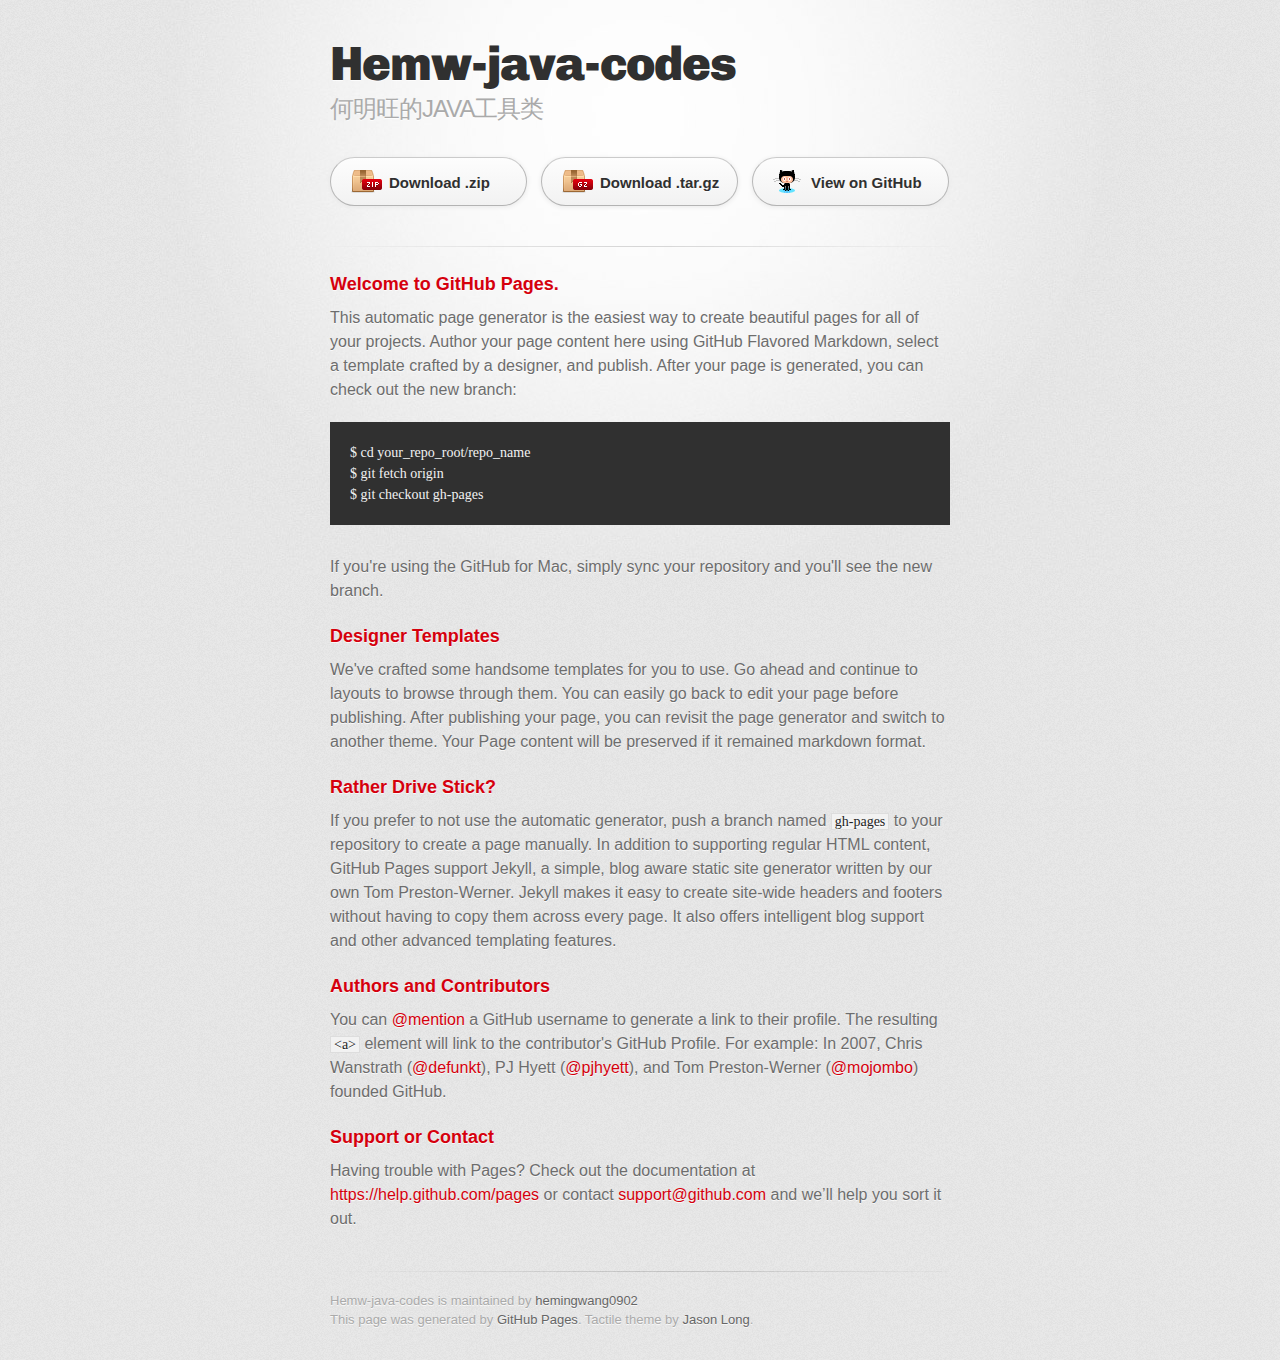
<file: index.html>
<!DOCTYPE html>
<html>
  <head>
    <meta charset='utf-8'>
    <meta http-equiv="X-UA-Compatible" content="chrome=1">
    <link href='https://fonts.googleapis.com/css?family=Chivo:900' rel='stylesheet' type='text/css'>
    <link rel="stylesheet" type="text/css" href="stylesheets/stylesheet.css" media="screen">
    <link rel="stylesheet" type="text/css" href="stylesheets/pygment_trac.css" media="screen">
    <link rel="stylesheet" type="text/css" href="stylesheets/print.css" media="print">
    <!--[if lt IE 9]>
    <script src="//html5shiv.googlecode.com/svn/trunk/html5.js"></script>
    <![endif]-->
    <title>Hemw-java-codes by hemingwang0902</title>
  </head>

  <body>
    <div id="container">
      <div class="inner">

        <header>
          <h1>Hemw-java-codes</h1>
          <h2>何明旺的JAVA工具类</h2>
        </header>

        <section id="downloads" class="clearfix">
          <a href="https://github.com/hemingwang0902/hemw-java-codes/zipball/master" id="download-zip" class="button"><span>Download .zip</span></a>
          <a href="https://github.com/hemingwang0902/hemw-java-codes/tarball/master" id="download-tar-gz" class="button"><span>Download .tar.gz</span></a>
          <a href="https://github.com/hemingwang0902/hemw-java-codes" id="view-on-github" class="button"><span>View on GitHub</span></a>
        </section>

        <hr>

        <section id="main_content">
          <h3>
<a id="welcome-to-github-pages" class="anchor" href="#welcome-to-github-pages" aria-hidden="true"><span class="octicon octicon-link"></span></a>Welcome to GitHub Pages.</h3>

<p>This automatic page generator is the easiest way to create beautiful pages for all of your projects. Author your page content here using GitHub Flavored Markdown, select a template crafted by a designer, and publish. After your page is generated, you can check out the new branch:</p>

<pre><code>$ cd your_repo_root/repo_name
$ git fetch origin
$ git checkout gh-pages
</code></pre>

<p>If you're using the GitHub for Mac, simply sync your repository and you'll see the new branch.</p>

<h3>
<a id="designer-templates" class="anchor" href="#designer-templates" aria-hidden="true"><span class="octicon octicon-link"></span></a>Designer Templates</h3>

<p>We've crafted some handsome templates for you to use. Go ahead and continue to layouts to browse through them. You can easily go back to edit your page before publishing. After publishing your page, you can revisit the page generator and switch to another theme. Your Page content will be preserved if it remained markdown format.</p>

<h3>
<a id="rather-drive-stick" class="anchor" href="#rather-drive-stick" aria-hidden="true"><span class="octicon octicon-link"></span></a>Rather Drive Stick?</h3>

<p>If you prefer to not use the automatic generator, push a branch named <code>gh-pages</code> to your repository to create a page manually. In addition to supporting regular HTML content, GitHub Pages support Jekyll, a simple, blog aware static site generator written by our own Tom Preston-Werner. Jekyll makes it easy to create site-wide headers and footers without having to copy them across every page. It also offers intelligent blog support and other advanced templating features.</p>

<h3>
<a id="authors-and-contributors" class="anchor" href="#authors-and-contributors" aria-hidden="true"><span class="octicon octicon-link"></span></a>Authors and Contributors</h3>

<p>You can <a href="https://github.com/blog/821" class="user-mention">@mention</a> a GitHub username to generate a link to their profile. The resulting <code>&lt;a&gt;</code> element will link to the contributor's GitHub Profile. For example: In 2007, Chris Wanstrath (<a href="https://github.com/defunkt" class="user-mention">@defunkt</a>), PJ Hyett (<a href="https://github.com/pjhyett" class="user-mention">@pjhyett</a>), and Tom Preston-Werner (<a href="https://github.com/mojombo" class="user-mention">@mojombo</a>) founded GitHub.</p>

<h3>
<a id="support-or-contact" class="anchor" href="#support-or-contact" aria-hidden="true"><span class="octicon octicon-link"></span></a>Support or Contact</h3>

<p>Having trouble with Pages? Check out the documentation at <a href="https://help.github.com/pages">https://help.github.com/pages</a> or contact <a href="mailto:support@github.com">support@github.com</a> and we’ll help you sort it out.</p>
        </section>

        <footer>
          Hemw-java-codes is maintained by <a href="https://github.com/hemingwang0902">hemingwang0902</a><br>
          This page was generated by <a href="https://pages.github.com">GitHub Pages</a>. Tactile theme by <a href="https://twitter.com/jasonlong">Jason Long</a>.
        </footer>

                  <script type="text/javascript">
            var gaJsHost = (("https:" == document.location.protocol) ? "https://ssl." : "http://www.");
            document.write(unescape("%3Cscript src='" + gaJsHost + "google-analytics.com/ga.js' type='text/javascript'%3E%3C/script%3E"));
          </script>
          <script type="text/javascript">
            try {
              var pageTracker = _gat._getTracker("UA-6421999-5");
            pageTracker._trackPageview();
            } catch(err) {}
          </script>

      </div>
    </div>
  </body>
</html>
</file>
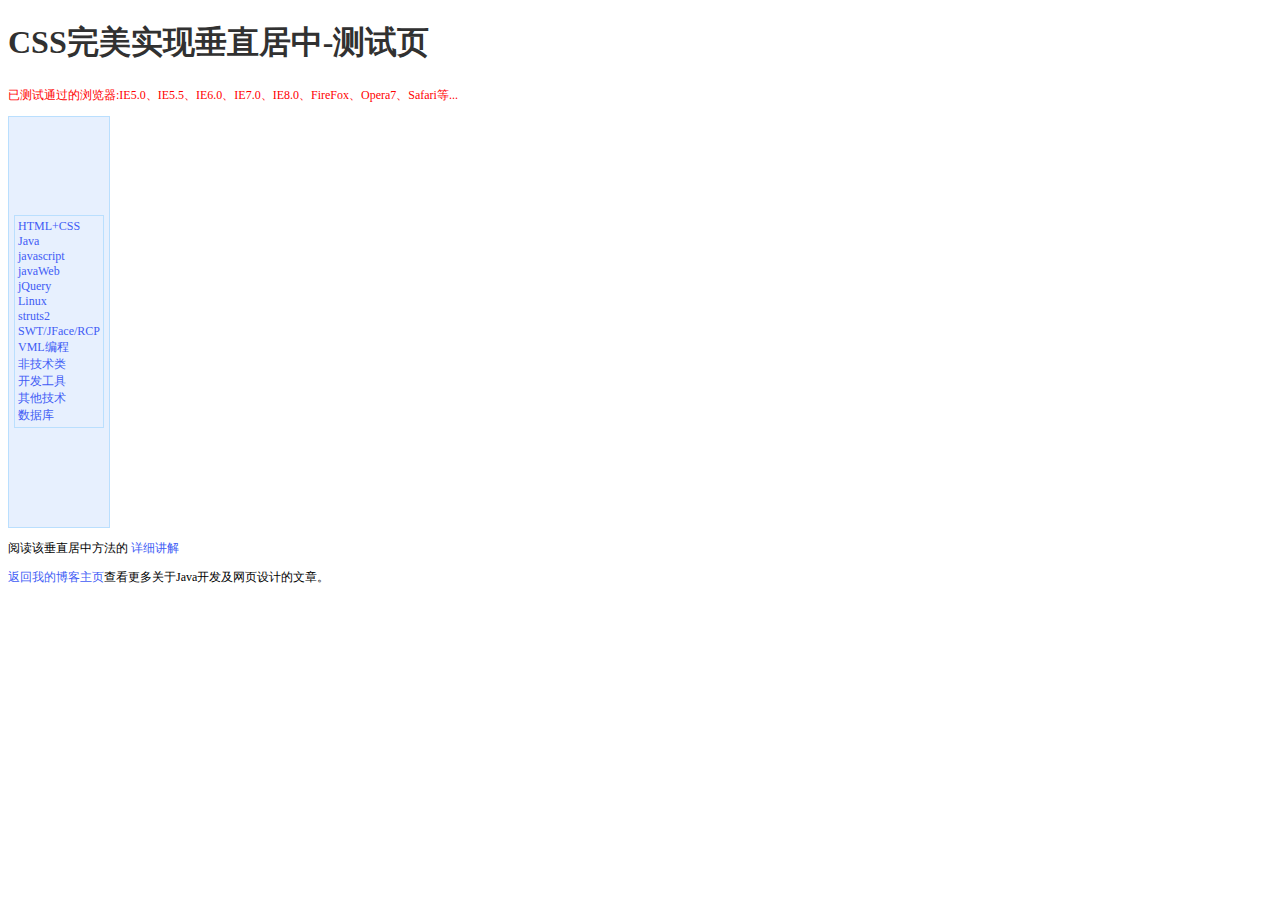
<file: java-web-utils/src/main/webapp/vertical-center.html>
﻿<!DOCTYPE html>
<html>
	<head>
		<meta http-equiv="Content-Type" content="text/html; charset=gb2312" />
		<title>CSS垂直居中-测试页面</title>
		<style>
p,div {
	font-size: 12px;
}

#outer {
	height: 400px;
	display: table;
	background-color: #E7F0FE;
	overflow: hidden; #
	position: relative;
	padding: 5px;
}

#middle {
	display: table-cell;
	vertical-align: middle; #
	position: absolute; #
	top: 50%;
}

#inner { #
	position: relative; #
	top: -50%;
	padding: 3px;
}

.border {
	border: 1px solid #BADFFE;
}

a:link {
	text-decoration: none;
	color: #415CF5;
}

a:visited {
	text-decoration: none;
	color: #666666;
}

a:hover {
	color: #FF3300;
	text-decoration: underline;
}
</style>
	</head>

	<body>
		<h1 style="font-family: 微软雅黑; color: #313131">CSS完美实现垂直居中-测试页</h1>
		<p style="color: red;">已测试通过的浏览器:IE5.0、IE5.5、IE6.0、IE7.0、IE8.0、FireFox、Opera7、Safari等...</p>
		<div id="outer" class="border">
			<div id="middle">
				<div id="inner" class="border">
					<a target="_blank" href="http://blog.csdn.net/hemingwang0902/category/502477.aspx">HTML+CSS</a><br />
					<a target="_blank" href="http://blog.csdn.net/hemingwang0902/category/298038.aspx" title="Java基础， J2ee框架...">Java</a><br />
					<a target="_blank" href="http://blog.csdn.net/hemingwang0902/category/298037.aspx" title="Javascript">javascript</a><br />
					<a target="_blank" href="http://blog.csdn.net/hemingwang0902/category/567103.aspx">javaWeb</a><br />
					<a target="_blank" href="http://blog.csdn.net/hemingwang0902/category/553098.aspx">jQuery</a><br />
					<a target="_blank" href="http://blog.csdn.net/hemingwang0902/category/612012.aspx">Linux</a><br />
					<a target="_blank" href="http://blog.csdn.net/hemingwang0902/category/298036.aspx" title="struts2.x">struts2</a><br />
					<a target="_blank" href="http://blog.csdn.net/hemingwang0902/category/466592.aspx">SWT/JFace/RCP</a><br />
					<a target="_blank" href="http://blog.csdn.net/hemingwang0902/category/560136.aspx">VML编程</a><br />
					<a target="_blank" href="http://blog.csdn.net/hemingwang0902/category/422070.aspx">非技术类</a><br />
					<a target="_blank" href="http://blog.csdn.net/hemingwang0902/category/421661.aspx" title="一些常用的开发工具的技巧特性，如： Eclipse， Myeclipse， WSAD， SVN, VSS， Tomcat等">开发工具</a><br />
					<a target="_blank" href="http://blog.csdn.net/hemingwang0902/category/422069.aspx" title=".net, php......">其他技术</a><br />
					<a target="_blank" href="http://blog.csdn.net/hemingwang0902/category/298039.aspx" title="Oracle, SQL server, Mysql, DB2, Derby">数据库</a>
				</div>
			</div>
		</div>
		<p>
			阅读该垂直居中方法的 <a href="#">详细讲解</a><br />
		</p>
		<p>
			<a target="_blank" href="http://blog.csdn.net/hemingwang0902" title="旺仔的专栏">返回我的博客主页</a>查看更多关于Java开发及网页设计的文章。
		</p>
	</body>
</html>
</file>
<file: stylesheets/pygment_trac.css>
.highlight  { background: #ffffff; }
.highlight .c { color: #999988; font-style: italic } /* Comment */
.highlight .err { color: #a61717; background-color: #e3d2d2 } /* Error */
.highlight .k { font-weight: bold } /* Keyword */
.highlight .o { font-weight: bold } /* Operator */
.highlight .cm { color: #999988; font-style: italic } /* Comment.Multiline */
.highlight .cp { color: #999999; font-weight: bold } /* Comment.Preproc */
.highlight .c1 { color: #999988; font-style: italic } /* Comment.Single */
.highlight .cs { color: #999999; font-weight: bold; font-style: italic } /* Comment.Special */
.highlight .gd { color: #000000; background-color: #ffdddd } /* Generic.Deleted */
.highlight .gd .x { color: #000000; background-color: #ffaaaa } /* Generic.Deleted.Specific */
.highlight .ge { font-style: italic } /* Generic.Emph */
.highlight .gr { color: #aa0000 } /* Generic.Error */
.highlight .gh { color: #999999 } /* Generic.Heading */
.highlight .gi { color: #000000; background-color: #ddffdd } /* Generic.Inserted */
.highlight .gi .x { color: #000000; background-color: #aaffaa } /* Generic.Inserted.Specific */
.highlight .go { color: #888888 } /* Generic.Output */
.highlight .gp { color: #555555 } /* Generic.Prompt */
.highlight .gs { font-weight: bold } /* Generic.Strong */
.highlight .gu { color: #800080; font-weight: bold; } /* Generic.Subheading */
.highlight .gt { color: #aa0000 } /* Generic.Traceback */
.highlight .kc { font-weight: bold } /* Keyword.Constant */
.highlight .kd { font-weight: bold } /* Keyword.Declaration */
.highlight .kn { font-weight: bold } /* Keyword.Namespace */
.highlight .kp { font-weight: bold } /* Keyword.Pseudo */
.highlight .kr { font-weight: bold } /* Keyword.Reserved */
.highlight .kt { color: #445588; font-weight: bold } /* Keyword.Type */
.highlight .m { color: #009999 } /* Literal.Number */
.highlight .s { color: #d14 } /* Literal.String */
.highlight .na { color: #008080 } /* Name.Attribute */
.highlight .nb { color: #0086B3 } /* Name.Builtin */
.highlight .nc { color: #445588; font-weight: bold } /* Name.Class */
.highlight .no { color: #008080 } /* Name.Constant */
.highlight .ni { color: #800080 } /* Name.Entity */
.highlight .ne { color: #990000; font-weight: bold } /* Name.Exception */
.highlight .nf { color: #990000; font-weight: bold } /* Name.Function */
.highlight .nn { color: #555555 } /* Name.Namespace */
.highlight .nt { color: #000080 } /* Name.Tag */
.highlight .nv { color: #008080 } /* Name.Variable */
.highlight .ow { font-weight: bold } /* Operator.Word */
.highlight .w { color: #bbbbbb } /* Text.Whitespace */
.highlight .mf { color: #009999 } /* Literal.Number.Float */
.highlight .mh { color: #009999 } /* Literal.Number.Hex */
.highlight .mi { color: #009999 } /* Literal.Number.Integer */
.highlight .mo { color: #009999 } /* Literal.Number.Oct */
.highlight .sb { color: #d14 } /* Literal.String.Backtick */
.highlight .sc { color: #d14 } /* Literal.String.Char */
.highlight .sd { color: #d14 } /* Literal.String.Doc */
.highlight .s2 { color: #d14 } /* Literal.String.Double */
.highlight .se { color: #d14 } /* Literal.String.Escape */
.highlight .sh { color: #d14 } /* Literal.String.Heredoc */
.highlight .si { color: #d14 } /* Literal.String.Interpol */
.highlight .sx { color: #d14 } /* Literal.String.Other */
.highlight .sr { color: #009926 } /* Literal.String.Regex */
.highlight .s1 { color: #d14 } /* Literal.String.Single */
.highlight .ss { color: #990073 } /* Literal.String.Symbol */
.highlight .bp { color: #999999 } /* Name.Builtin.Pseudo */
.highlight .vc { color: #008080 } /* Name.Variable.Class */
.highlight .vg { color: #008080 } /* Name.Variable.Global */
.highlight .vi { color: #008080 } /* Name.Variable.Instance */
.highlight .il { color: #009999 } /* Literal.Number.Integer.Long */

.type-csharp .highlight .k { color: #0000FF }
.type-csharp .highlight .kt { color: #0000FF }
.type-csharp .highlight .nf { color: #000000; font-weight: normal }
.type-csharp .highlight .nc { color: #2B91AF }
.type-csharp .highlight .nn { color: #000000 }
.type-csharp .highlight .s { color: #A31515 }
.type-csharp .highlight .sc { color: #A31515 }
</file>
<file: stylesheets/print.css>
html, body, div, span, applet, object, iframe,
h1, h2, h3, h4, h5, h6, p, blockquote, pre,
a, abbr, acronym, address, big, cite, code,
del, dfn, em, img, ins, kbd, q, s, samp,
small, strike, strong, sub, sup, tt, var,
b, u, i, center,
dl, dt, dd, ol, ul, li,
fieldset, form, label, legend,
table, caption, tbody, tfoot, thead, tr, th, td,
article, aside, canvas, details, embed,
figure, figcaption, footer, header, hgroup,
menu, nav, output, ruby, section, summary,
time, mark, audio, video {
  padding: 0;
  margin: 0;
  font: inherit;
  font-size: 100%;
  vertical-align: baseline;
  border: 0;
}
/* HTML5 display-role reset for older browsers */
article, aside, details, figcaption, figure,
footer, header, hgroup, menu, nav, section {
  display: block;
}
body {
  line-height: 1;
}
ol, ul {
  list-style: none;
}
blockquote, q {
  quotes: none;
}
blockquote:before, blockquote:after,
q:before, q:after {
  content: '';
  content: none;
}
table {
  border-spacing: 0;
  border-collapse: collapse;
}
body {
  font-family: 'Helvetica Neue', Helvetica, Arial, serif;
  font-size: 13px;
  line-height: 1.5;
  color: #000;
}

a {
  font-weight: bold;
  color: #d5000d;
}

header {
  padding-top: 35px;
  padding-bottom: 10px;
}

header h1 {
  font-size: 48px;
  font-weight: bold;
  line-height: 1.2;
  color: #303030;
  letter-spacing: -1px;
}

header h2 {
  font-size: 24px;
  font-weight: normal;
  line-height: 1.3;
  color: #aaa;
  letter-spacing: -1px;
}
#downloads {
  display: none;
}
#main_content {
  padding-top: 20px;
}

code, pre {
  margin-bottom: 30px;
  font-family: Monaco, "Bitstream Vera Sans Mono", "Lucida Console", Terminal;
  font-size: 12px;
  color: #222;
}

code {
  padding: 0 3px;
}

pre {
  padding: 20px;
  overflow: auto;
  border: solid 1px #ddd;
}
pre code {
  padding: 0;
}

ul, ol, dl {
  margin-bottom: 20px;
}


/* COMMON STYLES */

table {
  width: 100%;
  border: 1px solid #ebebeb;
}

th {
  font-weight: 500;
}

td {
  font-weight: 300;
  text-align: center;
  border: 1px solid #ebebeb;
}

form {
  padding: 20px;
  background: #f2f2f2;

}


/* GENERAL ELEMENT TYPE STYLES */

h1 {
  font-size: 2.8em;
}

h2 {
  margin-bottom: 8px;
  font-size: 22px;
  font-weight: bold;
  color: #303030;
}

h3 {
  margin-bottom: 8px;
  font-size: 18px;
  font-weight: bold;
  color: #d5000d;
}

h4 {
  font-size: 16px;
  font-weight: bold;
  color: #303030;
}

h5 {
  font-size: 1em;
  color: #303030;
}

h6 {
  font-size: .8em;
  color: #303030;
}

p {
  margin-bottom: 20px;
  font-weight: 300;
}

a {
  text-decoration: none;
}

p a {
  font-weight: 400;
}

blockquote {
  padding: 0 0 0 30px;
  margin-bottom: 20px;
  font-size: 1.6em;
  border-left: 10px solid #e9e9e9;
}

ul li {
  list-style-position: inside;
  list-style: disc;
  padding-left: 20px;
}

ol li {
  list-style-position: inside;
  list-style: decimal;
  padding-left: 3px;
}

dl dd {
  font-style: italic;
  font-weight: 100;
}

footer {
  padding-top: 20px;
  padding-bottom: 30px;
  margin-top: 40px;
  font-size: 13px;
  color: #aaa;
}

footer a {
  color: #666;
}

/* MISC */
.clearfix:after {
  display: block;
  height: 0;
  clear: both;
  visibility: hidden;
  content: '.';
}

.clearfix {display: inline-block;}
* html .clearfix {height: 1%;}
.clearfix {display: block;}
</file>
<file: stylesheets/stylesheet.css>
/* http://meyerweb.com/eric/tools/css/reset/
   v2.0 | 20110126
   License: none (public domain)
*/
html, body, div, span, applet, object, iframe,
h1, h2, h3, h4, h5, h6, p, blockquote, pre,
a, abbr, acronym, address, big, cite, code,
del, dfn, em, img, ins, kbd, q, s, samp,
small, strike, strong, sub, sup, tt, var,
b, u, i, center,
dl, dt, dd, ol, ul, li,
fieldset, form, label, legend,
table, caption, tbody, tfoot, thead, tr, th, td,
article, aside, canvas, details, embed,
figure, figcaption, footer, header, hgroup,
menu, nav, output, ruby, section, summary,
time, mark, audio, video {
	padding: 0;
	margin: 0;
	font: inherit;
	font-size: 100%;
	vertical-align: baseline;
	border: 0;
}
/* HTML5 display-role reset for older browsers */
article, aside, details, figcaption, figure,
footer, header, hgroup, menu, nav, section {
	display: block;
}
body {
	line-height: 1;
}
ol, ul {
	list-style: none;
}
blockquote, q {
	quotes: none;
}
blockquote:before, blockquote:after,
q:before, q:after {
	content: '';
	content: none;
}
table {
	border-spacing: 0;
	border-collapse: collapse;
}

/* LAYOUT STYLES */
body {
  font-family: 'Helvetica Neue', Helvetica, Arial, serif;
  font-size: 1em;
  line-height: 1.5;
  color: #6d6d6d;
  text-shadow: 0 1px 0 rgba(255, 255, 255, 0.8);
  background: #e7e7e7 url(../images/body-bg.png) 0 0 repeat;
}

a {
  color: #d5000d;
}
a:hover {
  color: #c5000c;
}

header {
  padding-top: 35px;
  padding-bottom: 25px;
}

header h1 {
  font-family: 'Chivo', 'Helvetica Neue', Helvetica, Arial, serif;
  font-size: 48px; font-weight: 900;
  line-height: 1.2;
  color: #303030;
  letter-spacing: -1px;
}

header h2 {
  font-size: 24px;
  font-weight: normal;
  line-height: 1.3;
  color: #aaa;
  letter-spacing: -1px;
}

#container {
  min-height: 595px;
  background: transparent url(../images/highlight-bg.jpg) 50% 0 no-repeat;
}

.inner {
  width: 620px;
  margin: 0 auto;
}

#container .inner img {
  max-width: 100%;
}

#downloads {
  margin-bottom: 40px;
}

a.button {
  display: block;
  float: left;
  width: 179px;
  padding: 12px 8px 12px 8px;
  margin-right: 14px;
  font-size: 15px;
  font-weight: bold;
  line-height: 25px;
  color: #303030;
  background: #fdfdfd; /* Old browsers */
  background: -moz-linear-gradient(top,  #fdfdfd 0%, #f2f2f2 100%); /* FF3.6+ */
  background: -webkit-gradient(linear, left top, left bottom, color-stop(0%,#fdfdfd), color-stop(100%,#f2f2f2)); /* Chrome,Safari4+ */
  background: -webkit-linear-gradient(top,  #fdfdfd 0%,#f2f2f2 100%); /* Chrome10+,Safari5.1+ */
  background: -o-linear-gradient(top,  #fdfdfd 0%,#f2f2f2 100%); /* Opera 11.10+ */
  background: -ms-linear-gradient(top,  #fdfdfd 0%,#f2f2f2 100%); /* IE10+ */
  background: linear-gradient(top,  #fdfdfd 0%,#f2f2f2 100%); /* W3C */
  filter: progid:DXImageTransform.Microsoft.gradient( startColorstr='#fdfdfd', endColorstr='#f2f2f2',GradientType=0 ); /* IE6-9 */
  border-top: solid 1px #cbcbcb;
  border-right: solid 1px #b7b7b7;
  border-bottom: solid 1px #b3b3b3;
  border-left: solid 1px #b7b7b7;
  border-radius: 30px;
  -webkit-box-shadow: 10px 10px 5px #888;
  -moz-box-shadow: 10px 10px 5px #888;
  box-shadow: 0px 1px 5px #e8e8e8;
  -moz-border-radius: 30px;
  -webkit-border-radius: 30px;
}
a.button:hover {
  background: #fafafa; /* Old browsers */
  background: -moz-linear-gradient(top,  #fdfdfd 0%, #f6f6f6 100%); /* FF3.6+ */
  background: -webkit-gradient(linear, left top, left bottom, color-stop(0%,#fdfdfd), color-stop(100%,#f6f6f6)); /* Chrome,Safari4+ */
  background: -webkit-linear-gradient(top,  #fdfdfd 0%,#f6f6f6 100%); /* Chrome10+,Safari5.1+ */
  background: -o-linear-gradient(top,  #fdfdfd 0%,#f6f6f6 100%); /* Opera 11.10+ */
  background: -ms-linear-gradient(top,  #fdfdfd 0%,#f6f6f6 100%); /* IE10+ */
  background: linear-gradient(top,  #fdfdfd 0%,#f6f6f6, 100%); /* W3C */
  filter: progid:DXImageTransform.Microsoft.gradient( startColorstr='#fdfdfd', endColorstr='#f6f6f6',GradientType=0 ); /* IE6-9 */
  border-top: solid 1px #b7b7b7;
  border-right: solid 1px #b3b3b3;
  border-bottom: solid 1px #b3b3b3;
  border-left: solid 1px #b3b3b3;
}

a.button span {
  display: block;
  height: 23px;
  padding-left: 50px;
}

#download-zip span {
  background: transparent url(../images/zip-icon.png) 12px 50% no-repeat;
}
#download-tar-gz span {
  background: transparent url(../images/tar-gz-icon.png) 12px 50% no-repeat;
}
#view-on-github span {
  background: transparent url(../images/octocat-icon.png) 12px 50% no-repeat;
}
#view-on-github {
  margin-right: 0;
}

code, pre {
  margin-bottom: 30px;
  font-family: Monaco, "Bitstream Vera Sans Mono", "Lucida Console", Terminal;
  font-size: 14px;
  color: #222;
}

code {
  padding: 0 3px;
  background-color: #f2f2f2;
  border: solid 1px #ddd;
}

pre {
  padding: 20px;
  overflow: auto;
  color: #f2f2f2;
  text-shadow: none;
  background: #303030;
}
pre code {
  padding: 0;
  color: #f2f2f2;
  background-color: #303030;
  border: none;
}

ul, ol, dl {
  margin-bottom: 20px;
}


/* COMMON STYLES */

hr {
  height: 1px;
  padding-bottom: 1em;
  margin-top: 1em;
  line-height: 1px;
  background: transparent url('../images/hr.png') 50% 0 no-repeat;
  border: none;
}

strong {
  font-weight: bold;
}

em {
  font-style: italic;
}

table {
  width: 100%;
  border: 1px solid #ebebeb;
}

th {
  font-weight: 500;
}

td {
  font-weight: 300;
  text-align: center;
  border: 1px solid #ebebeb;
}

form {
  padding: 20px;
  background: #f2f2f2;

}


/* GENERAL ELEMENT TYPE STYLES */

h1 {
  font-size: 32px;
}

h2 {
  margin-bottom: 8px;
  font-size: 22px;
  font-weight: bold;
  color: #303030;
}

h3 {
  margin-bottom: 8px;
  font-size: 18px;
  font-weight: bold;
  color: #d5000d;
}

h4 {
  font-size: 16px;
  font-weight: bold;
  color: #303030;
}

h5 {
  font-size: 1em;
  color: #303030;
}

h6 {
  font-size: .8em;
  color: #303030;
}

p {
  margin-bottom: 20px;
  font-weight: 300;
}

a {
  text-decoration: none;
}

p a {
  font-weight: 400;
}

blockquote {
  padding: 0 0 0 30px;
  margin-bottom: 20px;
  font-size: 1.6em;
  border-left: 10px solid #e9e9e9;
}

ul li {
  list-style-position: inside;
  list-style: disc;
  padding-left: 20px;
}

ol li {
  list-style-position: inside;
  list-style: decimal;
  padding-left: 3px;
}

dl dt {
  color: #303030;
}

footer {
  padding-top: 20px;
  padding-bottom: 30px;
  margin-top: 40px;
  font-size: 13px;
  color: #aaa;
  background: transparent url('../images/hr.png') 0 0 no-repeat;
}

footer a {
  color: #666;
}
footer a:hover {
  color: #444;
}

/* MISC */
.clearfix:after {
  display: block;
  height: 0;
  clear: both;
  visibility: hidden;
  content: '.';
}

.clearfix {display: inline-block;}
* html .clearfix {height: 1%;}
.clearfix {display: block;}

/* #Media Queries
================================================== */

/* Smaller than standard 960 (devices and browsers) */
@media only screen and (max-width: 959px) { }

/* Tablet Portrait size to standard 960 (devices and browsers) */
@media only screen and (min-width: 768px) and (max-width: 959px) { }

/* All Mobile Sizes (devices and browser) */
@media only screen and (max-width: 767px) {
  header {
    padding-top: 10px;
    padding-bottom: 10px;
  }
  #downloads {
    margin-bottom: 25px;
  }
  #download-zip, #download-tar-gz {
    display: none;
  }
  .inner {
    width: 94%;
    margin: 0 auto;
  }
}

/* Mobile Landscape Size to Tablet Portrait (devices and browsers) */
@media only screen and (min-width: 480px) and (max-width: 767px) { }

/* Mobile Portrait Size to Mobile Landscape Size (devices and browsers) */
@media only screen and (max-width: 479px) { }
</file>
